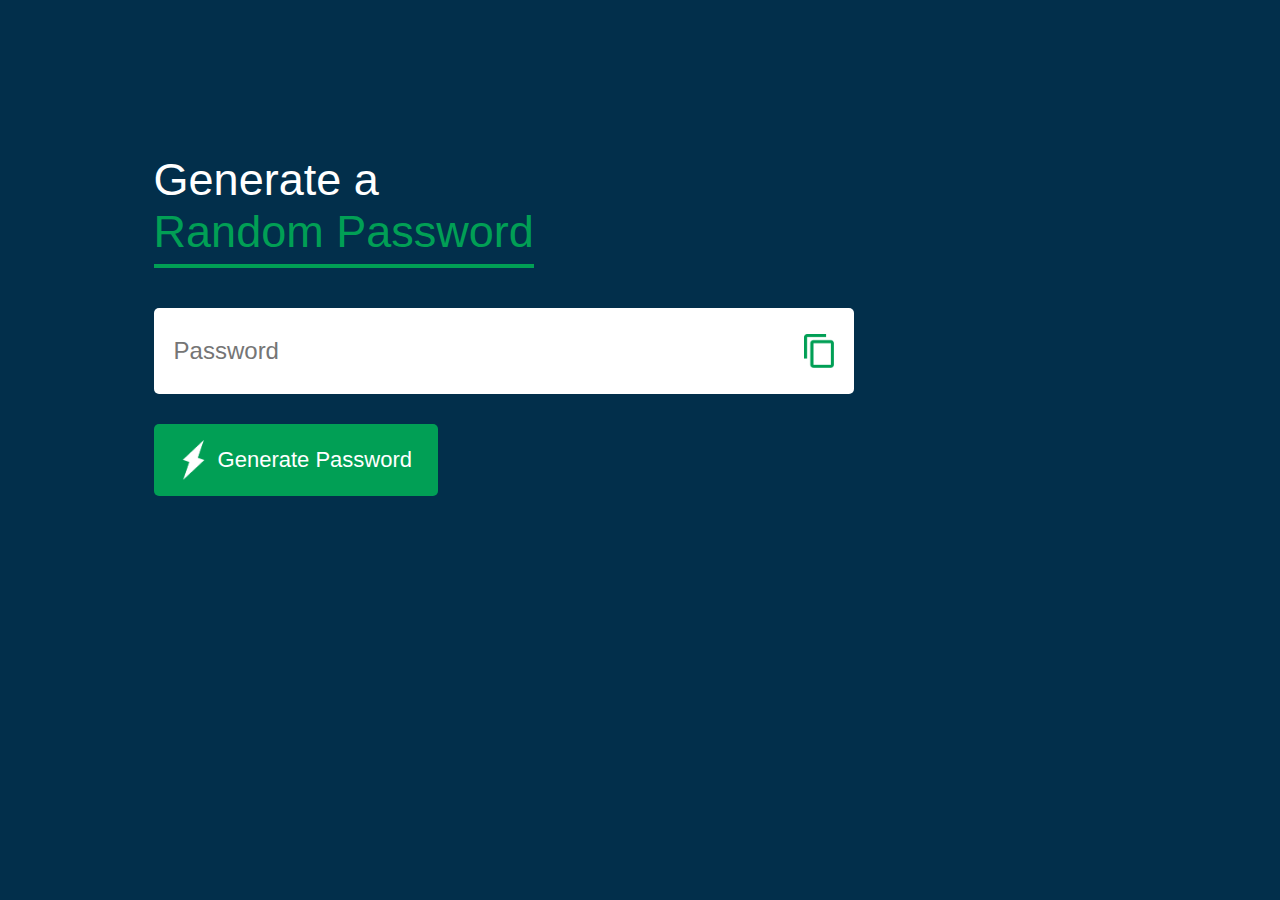
<file: index.html>
<!DOCTYPE html>
<html lang="en">

<head>
    <meta charset="UTF-8">
    <meta name="viewport" content="width=device-width, initial-scale=1.0">
    <link rel="stylesheet" href="style.css">
    <title>Random Password Generator</title>
</head>

<body>
    <div class="container">
        <h1>Generate a <br> <span>Random Password </span></h1>
        <div class="display">
            <input type="text" id="password" placeholder="Password">
            <img onclick="copyPassword()" src="images/copy.png">
        </div>
        <button onclick="createPassword()">
            <img src="images/generate.png">
            Generate Password
        </button>
    </div>

</body>
<script src="app.js"></script>

</html>
</file>
<file: style.css>
*{
    margin: 0px;
    padding: 0px;
    box-sizing: border-box;
    font-family: 'poppins', sans-serif;
}
body{
    background: #022f4b;
    color: #fff;
}
.container{
    margin: 12%;
    width: 90%;
    max-width: 700px;

}
.display{
    width: 100%;
    margin-top: 50px;
    margin-bottom: 30px;
    background: white;
    color: #333;
    display: flex;
    align-items: center;
    justify-content: space-between;
    padding: 26px 20px;
    border-radius: 5px;

}
.container h1{
    font-weight: 500;
    font-size: 45px;
}
.container h1 span{
    color: #019f55;
    border-bottom: 4px solid #019f55 ;
    padding-bottom: 7px;
}
.display img{
     width: 30px;
     cursor: pointer;
}
.display input{
 border: 0;
 outline: 0;
 font-size: 24px;
}
.container button img{
    width: 28px;
    margin-right: 10px;

}
.container button {
    border: 0;
    outline: 0;
    background: #019f55;
    color: #fff;
    font-size: 22px;
    font-weight: 300;
    display: flex;
    align-items: center;
    justify-content: center;
    padding: 16px 26px;
    border-radius: 5px;
    cursor: pointer;
}
</file>
